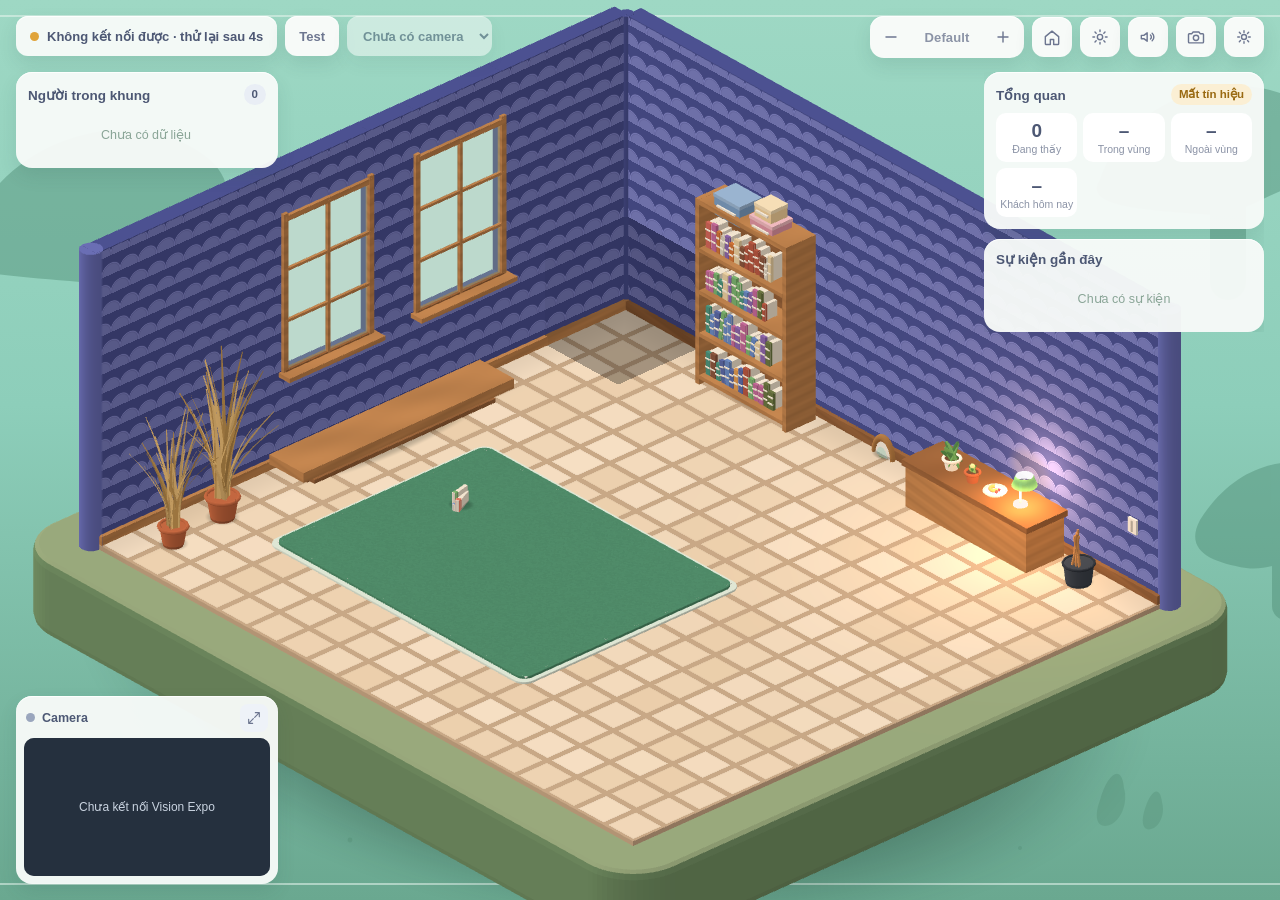
<file: show/index.html>
<!DOCTYPE html>
<html lang="en">
  <head>
    <meta charset="UTF-8" />
    <meta name="viewport" content="width=device-width, initial-scale=1" />
    <title>Isometric Room</title>
    <script type="module" crossorigin src="/show/assets/index-BE5HY74D.js"></script>
    <link rel="stylesheet" crossorigin href="/show/assets/index-BMzzv9PR.css">
  </head>
  <body>
    <div id="app"></div>
  </body>
</html>
</file>
<file: show/assets/index-BMzzv9PR.css>
:root{--ink: #6d7690;--ink-strong: #4d5874;--pill: #f7faf8;--line: rgba(120, 140, 160, .18);--danger: #e04f4f;--ok: #3f9d78;--shadow: 0 8px 18px rgba(40, 84, 70, .12), 0 1px 0 rgba(255, 255, 255, .85) inset;--dock-w: 262px;--dock-h: calc((var(--dock-w) - 16px) * 9 / 16 + 50px);color:var(--ink);font-family:Segoe UI,Trebuchet MS,sans-serif}*{box-sizing:border-box}html,body,#app{height:100%;margin:0}body{overflow:hidden;background:#6eab93}button,input,select{font:inherit;color:inherit}#app{position:relative}.backdrop,canvas,#hud{position:absolute;top:0;right:0;bottom:0;left:0}.backdrop{width:100%;height:100%;display:block}canvas{width:100%;height:100%;display:block}#hud{pointer-events:none;z-index:2}#hud button,#hud input,#hud select,#hud .panel,#hud .card{pointer-events:auto}.cluster{position:absolute;display:flex;gap:8px;align-items:center}.top-left{top:16px;left:16px}.top-right{top:16px;right:16px}.btn{width:40px;height:40px;border:0;border-radius:12px;background:var(--pill);box-shadow:var(--shadow);display:grid;place-items:center;position:relative;cursor:pointer;color:var(--ink)}.btn.active{background:#e7edf8;color:var(--ink-strong)}.btn:disabled{opacity:.4;cursor:default}.zoom{display:flex;align-items:center;background:var(--pill);border-radius:14px;box-shadow:var(--shadow);padding:4px;gap:2px}.zoom .btn{box-shadow:none;background:transparent;width:34px;height:34px}.zoom .label{min-width:74px;text-align:center;font-size:13px;font-weight:650;letter-spacing:.01em;color:#8b93a6}.card{background:#f7faf8f5;border-radius:16px;box-shadow:var(--shadow);color:var(--ink-strong)}.conn{display:flex;align-items:center;gap:8px;height:40px;padding:0 14px;border-radius:12px;font-size:13px;font-weight:600;max-width:340px;white-space:nowrap}.conn span{overflow:hidden;text-overflow:ellipsis}.led{display:inline-block;width:9px;height:9px;border-radius:50%;background:#9aa6bd;flex:none}.conn[data-state=open] .led{background:var(--ok);box-shadow:0 0 0 3px #3f9d782e}.conn[data-state=connecting] .led,.conn[data-state=retrying] .led{background:#e0a43a;animation:pulse 1s ease-in-out infinite}.conn[data-state=closed] .led{background:var(--danger)}@keyframes pulse{50%{opacity:.35}}.cam-select{height:40px;border:0;border-radius:12px;padding:0 12px;font-size:13px;font-weight:600;cursor:pointer;outline:none}.cam-select:disabled{opacity:.55;cursor:default}.chip{display:inline-block;padding:2px 8px;border-radius:999px;background:#e9eef5;color:var(--ink-strong);font-size:11.5px;font-weight:600;line-height:1.5}.chip.ok{background:#dff3ea;color:#2f7f60}.chip.warn{background:#fbefd4;color:#9a6a12}.chip.bad{background:#fde3e0;color:var(--danger)}.btn.test{width:auto;padding:0 14px;font-size:13px;font-weight:700}.btn.test.active{background:#efe6ff;color:#6b4fc4}.muted{color:#98a1b5;font-size:12px}.rail{position:absolute;top:72px;width:262px;display:flex;flex-direction:column;gap:10px;max-height:calc(100% - 88px)}.left-rail{left:16px;max-height:calc(100% - 88px - var(--dock-h) - 10px)}.right-rail{right:16px;width:280px;overflow-y:auto}.rail .card{padding:12px}.stat-head{display:flex;align-items:center;justify-content:space-between;gap:8px;margin-bottom:8px}.stat-head strong{font-size:13.5px}.stat-grid{display:grid;grid-template-columns:repeat(3,1fr);gap:6px}.stat-grid>div{background:#fff;border-radius:10px;padding:7px 4px;text-align:center;display:flex;flex-direction:column;gap:1px}.stat-grid b{font-size:19px;color:var(--ink-strong)}.stat-grid span{font-size:10.5px;color:#8b93a6}.stat-grid .danger{background:#fde3e0}.stat-grid .danger b{color:var(--danger)}.people{display:flex;flex-direction:column;min-height:0;flex:1 1 auto}.list{display:flex;flex-direction:column;gap:6px;overflow-y:auto;min-height:0;padding-right:2px}.person{border:0;background:#fff;border-radius:12px;padding:8px 10px;text-align:left;cursor:pointer;display:flex;flex-direction:column;gap:6px;outline:2px solid transparent}.person:hover{background:#f4f7ff}.person.selected{outline-color:#8ea0e0;background:#f4f7ff}.person.alert{background:#fff3f1}.person-head{display:flex;align-items:center;gap:7px;font-size:13px}.person-head em{margin-left:auto;font-style:normal;font-size:11.5px;color:#8b93a6}.chips{display:flex;flex-wrap:wrap;gap:4px}.chip.ppe.ok{background:#dff3ea;color:#2f7f60}.chip.ppe.bad{background:#fde3e0;color:var(--danger)}.chip.ppe.unknown{background:#eef2f8;color:#8b93a6}.ppe-counts{margin-top:8px}.empty-note{text-align:center;color:#8aa597;font-size:12.5px;padding:14px 6px}.detail-meta{display:flex;align-items:center;gap:6px;flex-wrap:wrap;margin-bottom:8px}.objs{display:flex;flex-direction:column;gap:5px;max-height:220px;overflow-y:auto}.obj{display:flex;align-items:center;justify-content:space-between;background:#fff;border-radius:10px;padding:6px 10px;font-size:12.5px}.obj span{display:flex;flex-direction:column}.obj em{font-style:normal;font-size:11px;color:#98a1b5}.obj b{color:var(--ink)}.obj.bad{background:#fff3f1}.obj.bad strong,.obj.bad b{color:var(--danger)}.obj.good strong{color:#2f7f60}.cam-dock{position:absolute;left:16px;bottom:16px;width:var(--dock-w);padding:8px;display:flex;flex-direction:column;gap:6px;z-index:3}.cam-head{display:flex;align-items:center;gap:7px;font-size:12.5px;padding:0 2px;min-height:28px}.cam-head strong{flex:1;min-width:0;overflow:hidden;text-overflow:ellipsis;white-space:nowrap}.cam-head .x{display:grid;place-items:center;width:28px;height:28px;color:var(--ink)}.cam-head .x svg{width:16px;height:16px}.cam-frame{position:relative;aspect-ratio:16 / 9;border-radius:10px;overflow:hidden;background:#26313f;cursor:zoom-in}.cam-frame img{width:100%;height:100%;object-fit:contain;display:block}.cam-frame img:not([src]){visibility:hidden}.cam-note{position:absolute;top:0;right:0;bottom:0;left:0;display:grid;place-items:center;padding:8px;text-align:center;color:#c9d3e0;font-size:12px;background:#26313f8c}.cam-note[hidden]{display:none}.cam-dock.expanded{left:50%;top:50%;bottom:auto;transform:translate(-50%,-50%);width:min(1280px,90vw,calc((90vh - 60px) * 16 / 9));padding:12px;z-index:7}.cam-dock.expanded .cam-head{font-size:14px}.cam-dock.expanded .cam-frame{cursor:default}.cam-scrim{position:absolute;top:0;right:0;bottom:0;left:0;background:#18242c80;z-index:6;pointer-events:auto}.cam-scrim[hidden]{display:none}.x{width:24px;height:24px;border:0;border-radius:8px;background:#eef2f8;font-size:16px;line-height:1;cursor:pointer}.zone-list{display:flex;flex-direction:column;gap:4px}.zone-row{display:grid;grid-template-columns:auto 1fr auto auto;gap:7px;align-items:center;background:#fff;border-radius:10px;padding:6px 9px;font-size:12px}.zone-row strong{font-weight:600}.zone-row em{grid-column:2;grid-row:2;font-style:normal;font-size:10.5px;color:#8b93a6}.zone-row b{grid-column:4;grid-row:1 / span 2;font-size:19px;color:var(--ink-strong)}.zone-row .chip{grid-column:3;grid-row:1 / span 2}.zone-row.crowded{background:#fde3e0}.zone-row.crowded b{color:var(--danger)}.chip.zone{font-weight:600}.detail-zones{margin:6px 0 2px}.feed{display:flex;flex-direction:column;gap:2px}.ev{display:grid;grid-template-columns:auto 1fr auto;gap:8px;align-items:center;padding:5px 0;font-size:12px;border-top:1px solid var(--line)}.ev .tag{font-size:10.5px;font-weight:700;padding:1px 7px;border-radius:999px;background:#e9eef5;color:var(--ink-strong)}.ev.in .tag{background:#dff3ea;color:#2f7f60}.ev.out .tag{background:#fbefd4;color:#9a6a12}.ev.alert .tag{background:var(--danger);color:#fff}.ev time{color:#98a1b5;font-size:11px}.banner{position:absolute;top:16px;left:50%;transform:translate(-50%);background:var(--danger);color:#fff;font-weight:700;font-size:14px;padding:10px 20px;border-radius:14px;box-shadow:0 10px 24px #e04f4f66;animation:pulse-banner 1s ease-in-out infinite;max-width:40vw;text-align:center;z-index:4}.banner[hidden]{display:none}@keyframes pulse-banner{50%{transform:translate(-50%) scale(1.03)}}.panel{position:absolute;top:54px;width:270px;background:#f7faf8fa;border-radius:16px;box-shadow:var(--shadow);padding:14px;color:var(--ink-strong);z-index:5}.panel[hidden]{display:none}.panel h3{margin:0 0 8px;font-size:14px}.panel h3.sub{margin-top:14px}.panel .row{display:flex;gap:6px}.panel .field{display:flex;flex-direction:column;gap:3px;font-size:11.5px;color:#8b93a6;margin-bottom:8px}.panel .field input{border:0;background:#fff;border-radius:10px;padding:7px 10px;box-shadow:var(--shadow);outline:none;color:var(--ink-strong);font-size:13px}.panel button.wide{border:0;background:#fff;border-radius:10px;padding:8px 10px;box-shadow:var(--shadow);cursor:pointer;flex:1;width:100%}.panel button.primary{background:#6d8ad8;color:#fff;font-weight:600}.top-right .panel{right:0}.enter{animation:rise .48s cubic-bezier(.2,.8,.2,1) both}@keyframes rise{0%{opacity:0;transform:translateY(8px) scale(.96)}to{opacity:1;transform:none}}@media(max-width:900px){.right-rail{top:112px;width:210px}.right-rail .feed,.right-rail .detail{display:none}:root{--dock-w: 210px}.left-rail{width:210px;top:112px;max-height:calc(100% - 128px - var(--dock-h) - 10px)}.top-left{flex-wrap:wrap;max-width:calc(100% - 280px)}.conn{max-width:180px}.zoom .label{display:none}.banner{top:64px;max-width:70vw}}
</file>
